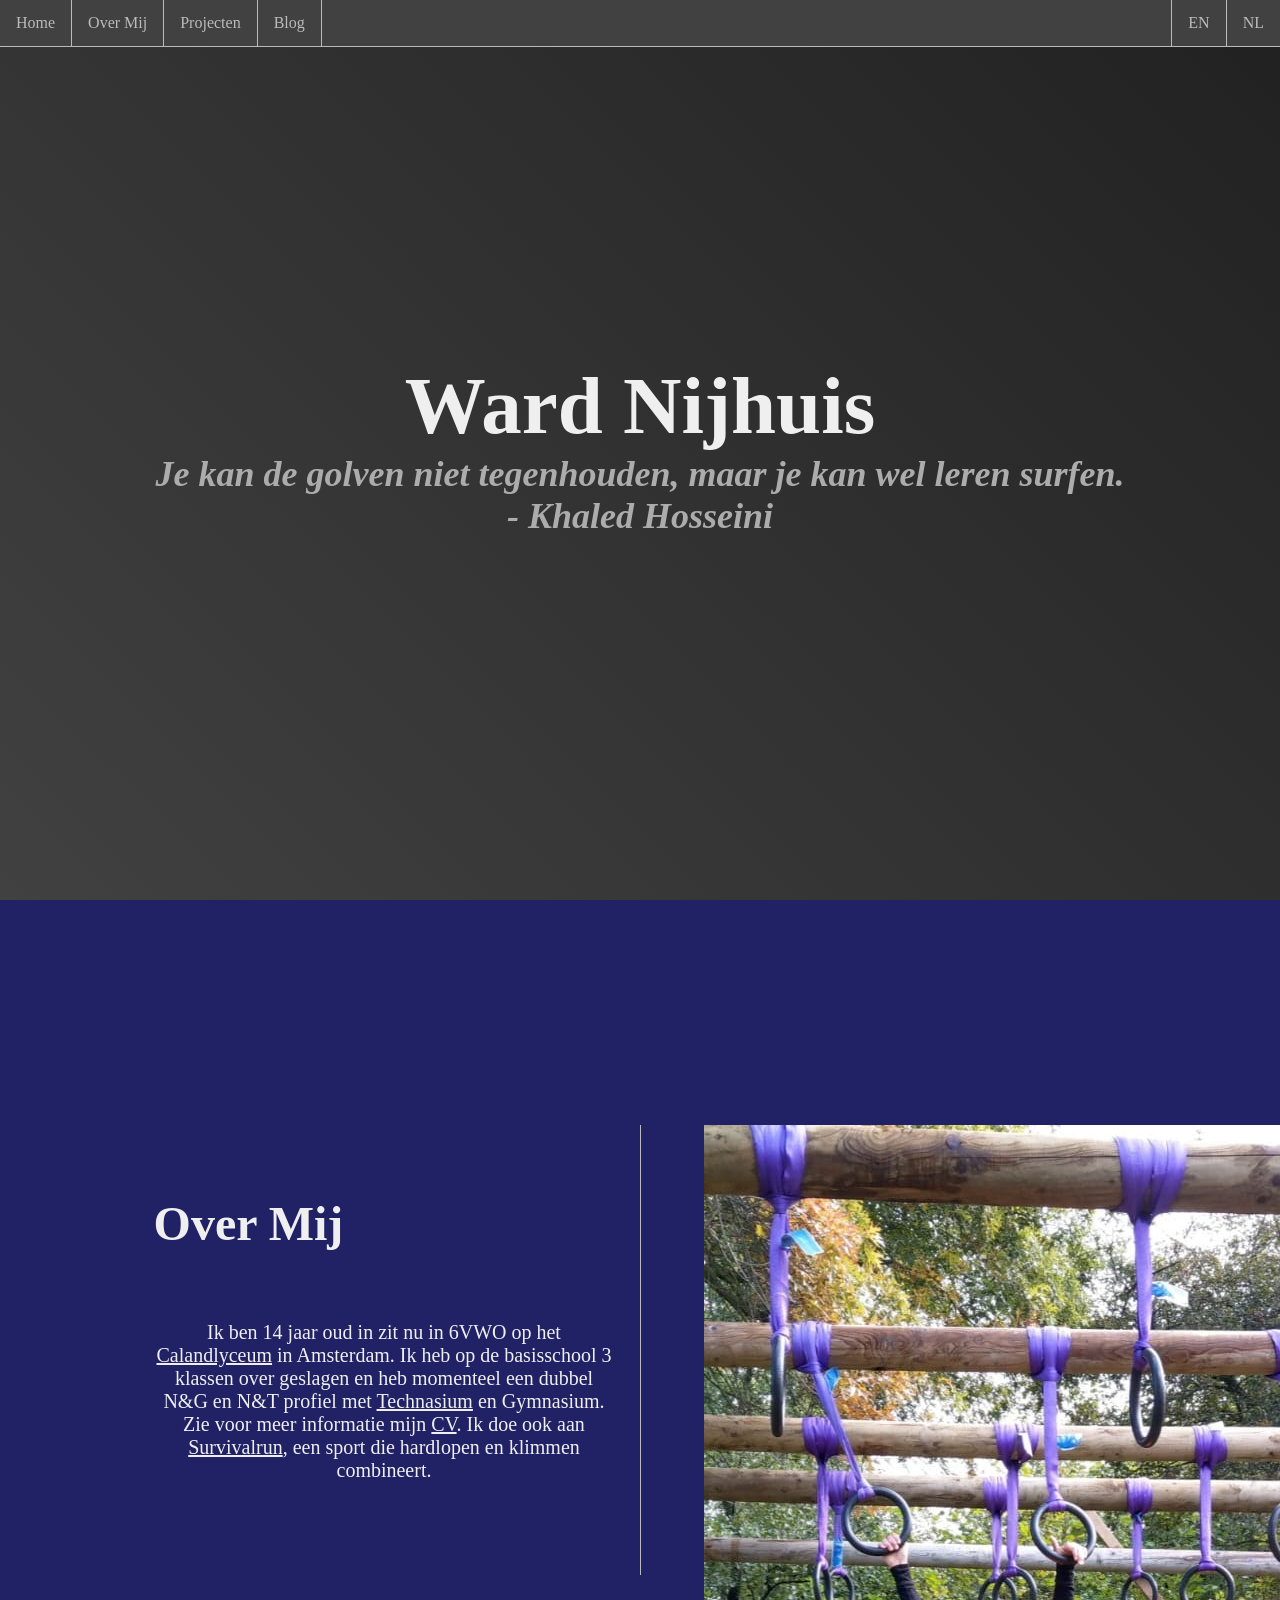
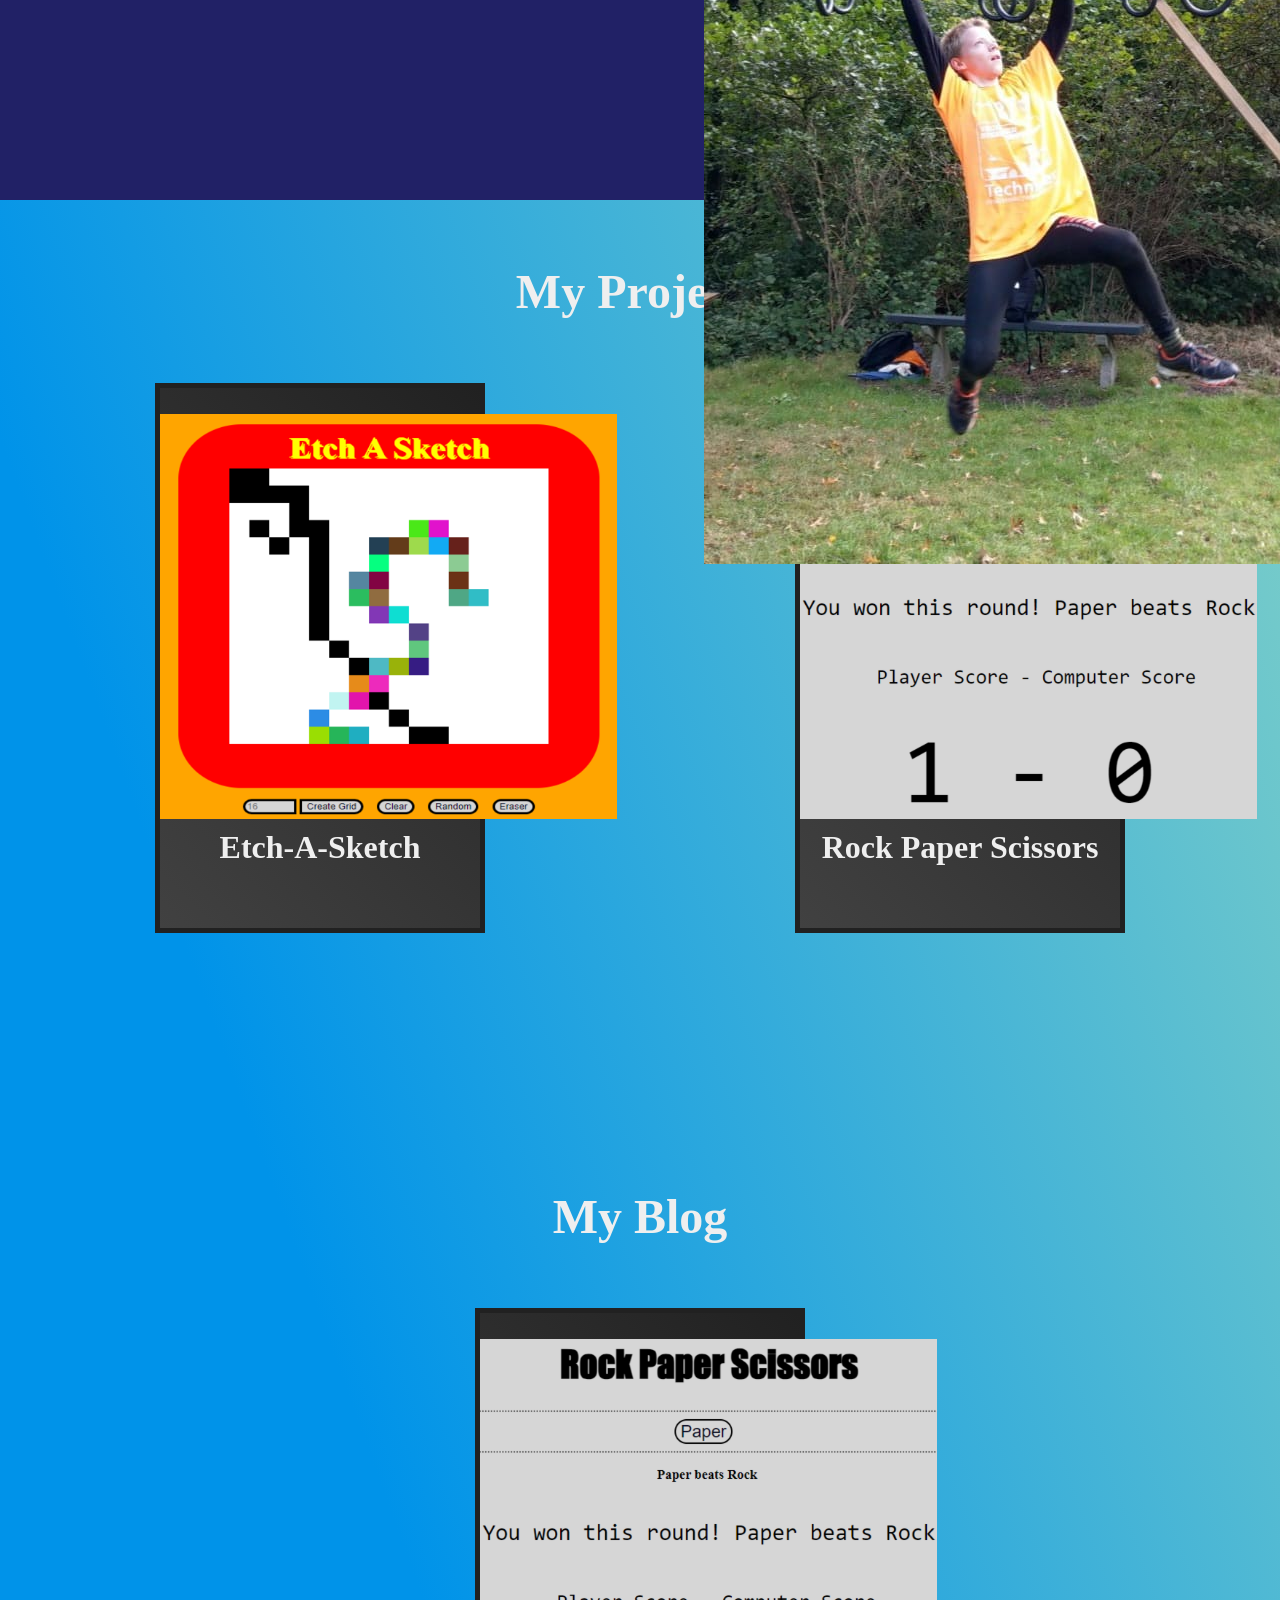
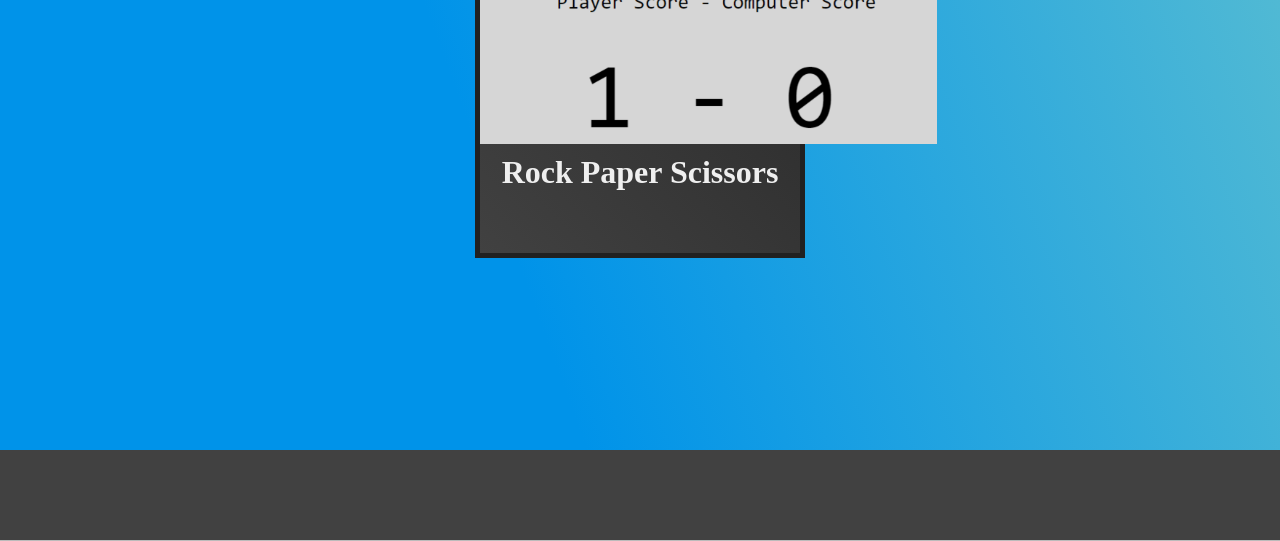
<file: index.html>
<!DOCTYPE html>
<html lang="nl">

<head>
    <meta charset="UTF-8">
    <meta name="viewport" content="width=device-width, initial-scale=1.0">
    <title>Ward Nijhuis</title>
    <link rel="stylesheet" href="./styles.css">
</head>

<body>
    <nav>
       <ul>
            <li><a href="#welcome-section">Home</a></li>
            <li><a href="#information-section">Over Mij</a></li>
            <li><a href="#projects-section">Projecten</a></li>
            <li><a href="#courses-section">Blog</a></li>
            <li class="button_right"><a href="#footer-section">NL</a></li>
            <li class="button_right"><a href="#footer-section">EN</a></li>
        </ul> 
    </nav>
    </section>
    <section id="welcome-section">
        <h1><strong>Ward Nijhuis</strong></h1>
        <h2><em>Je kan de golven niet tegenhouden, maar je kan wel leren surfen.<br> - Khaled Hosseini</em></h2>
    </section>
    <section id="information-section">
        <div class="text">
            <h3>Over Mij</h3>
            <p>
                Ik ben 14 jaar oud in zit nu in 6VWO op het <a href="https://calandlyceum.nl/" target="_blank">Calandlyceum</a> in Amsterdam.
                Ik heb op de basisschool 3 klassen over geslagen en heb momenteel een dubbel N&G en N&T profiel met 
                <a href="https://technasium.nl/" target="_blank">Technasium</a> en Gymnasium.
                Zie voor meer informatie mijn <a href="" download>CV</a>. 
                Ik doe ook aan <a href="https://survivalrunbond.nl/" target="_blank">Survivalrun</a>, een sport die hardlopen en klimmen combineert.
            </p>
        </div>
        <div class="image">
            <img src="./Images/portrait.jpg">
        </div>
    </section>
    <section id="projects-section">
        <h3>My Projects</h3>
        <div class="projects">
            <div class="project">
                <a href="https://htmlpreview.github.io/?https://github.com/WardTheProgrammer/odin_Etch-A-Sketch/blob/main/index.html" target="_blank" rel="noreferrer noopener"><img src="./images/Etch-A-Sketch.png">
                <h4><strong>Etch-A-Sketch</strong></h4></a>
            </div>  
            <div class="project">
                <a href="https://htmlpreview.github.io/?https://github.com/WardTheProgrammer/odin_RPS/blob/main/index.html" target="_blank" rel="noreferrer noopener"><img src="./images/RPS.png">
                <h4><strong>Rock Paper Scissors</strong></h4></a>
            </div>
        </div>
        <h3>My Blog</h3>
        <div class="blogs">
            <div class="project">
                <a href="https://htmlpreview.github.io/?https://github.com/WardTheProgrammer/odin_RPS/blob/main/index.html" target="_blank" rel="noreferrer noopener"><img src="./images/RPS.png">
                <h4><strong>Rock Paper Scissors</strong></h4></a>
            </div>
        </div>
    </section>
    <footer id="footer-section">
    <footer>
</body>

</html>
</file>
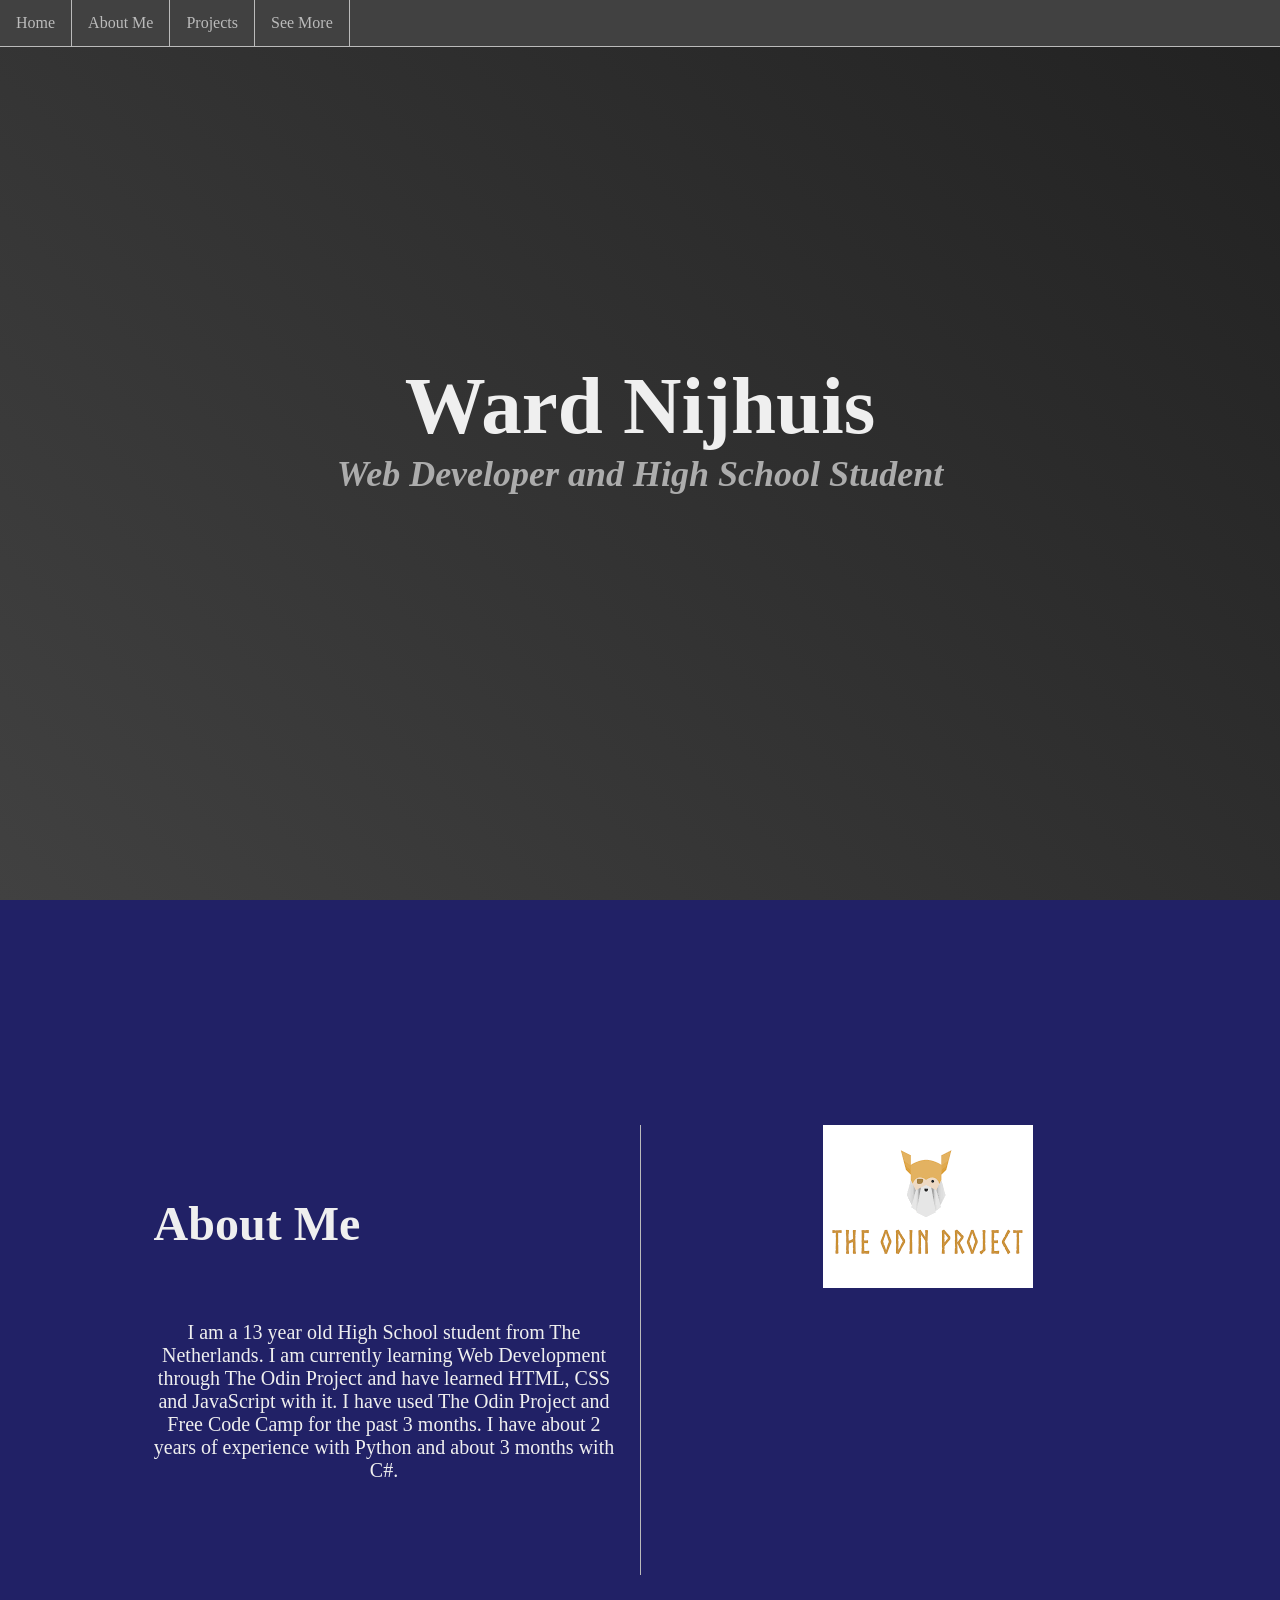
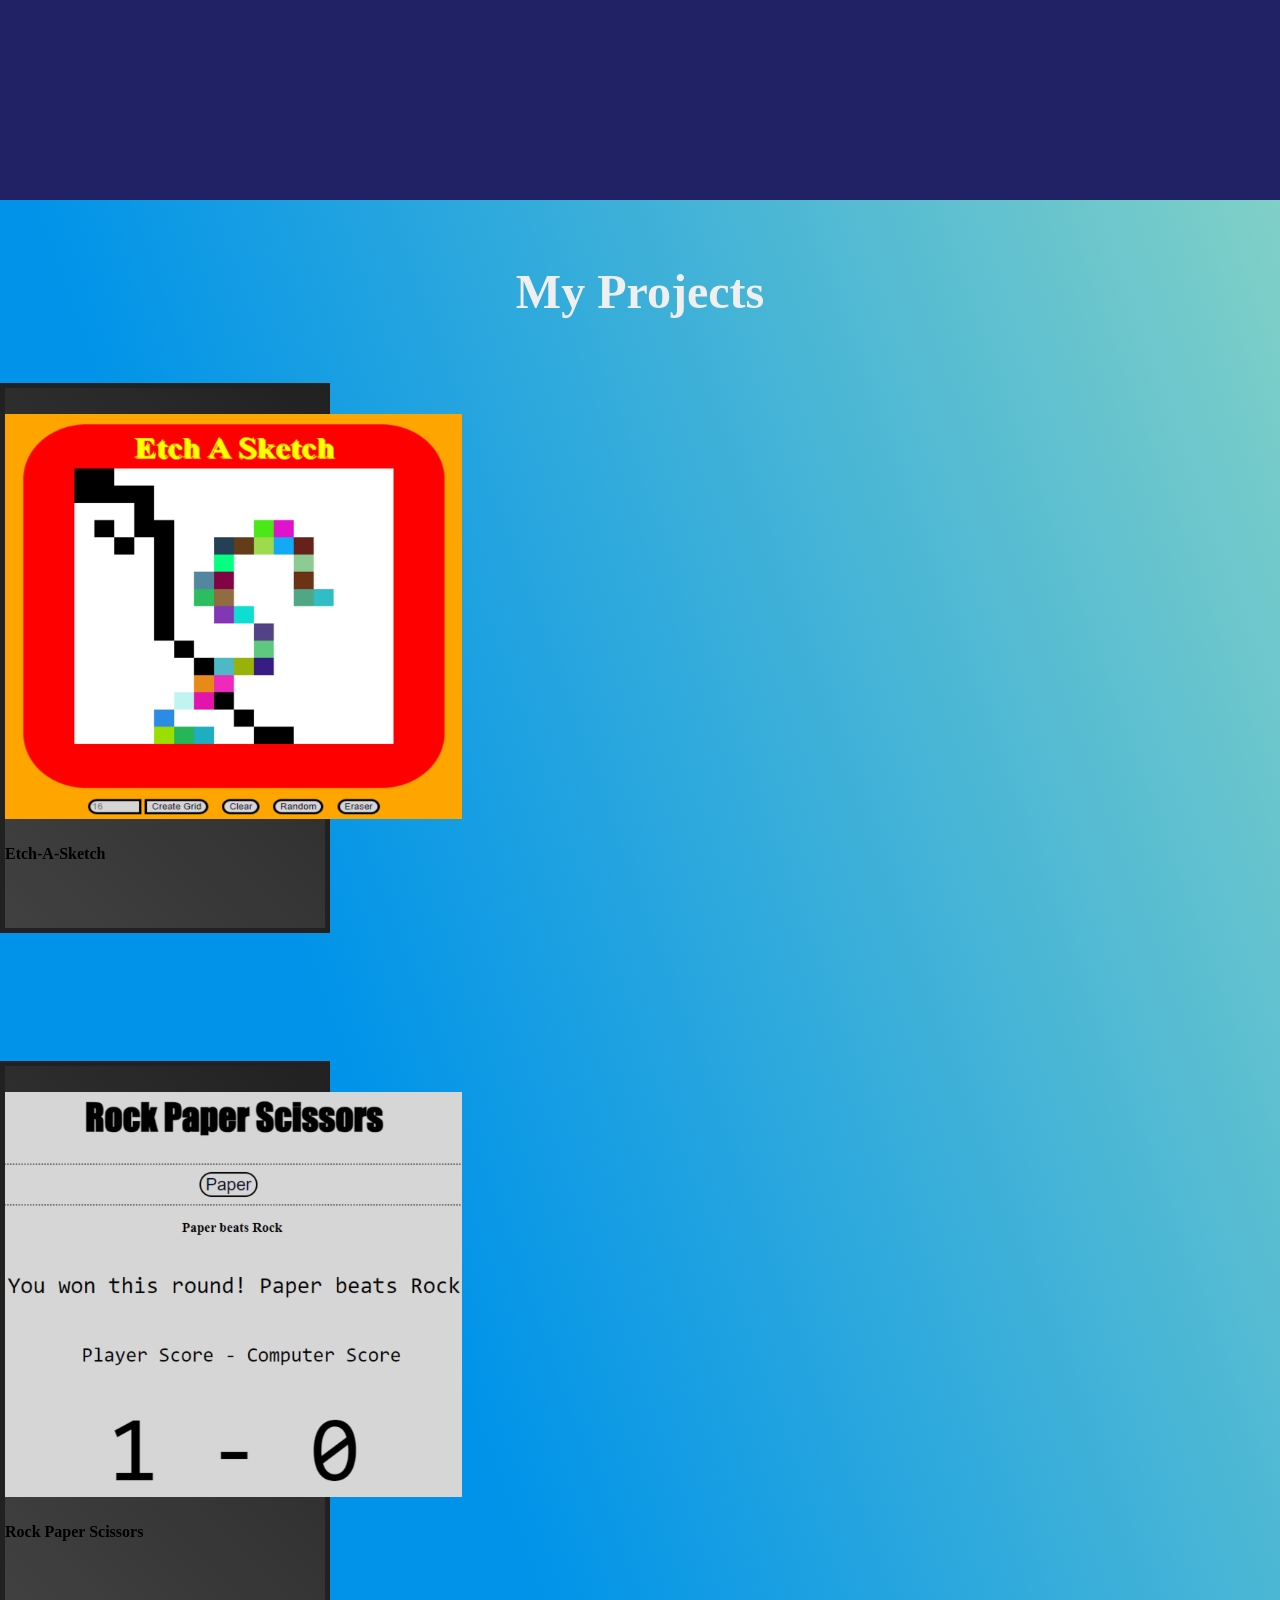
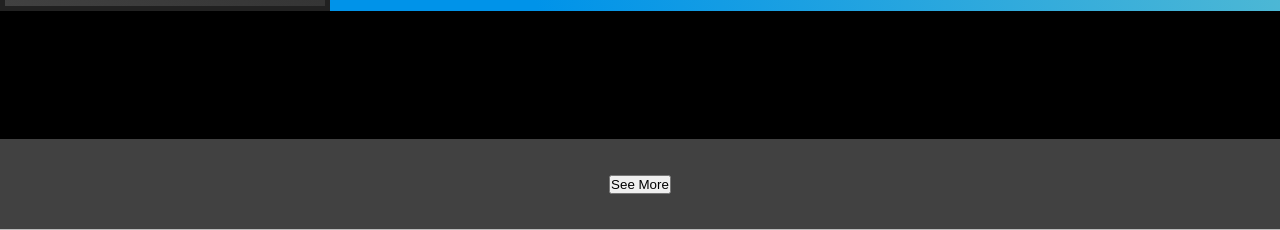
<file: FCC.html>
<!DOCTYPE html>
<html lang="en">

<head>
    <meta charset="UTF-8">
    <meta name="viewport" content="width=device-width, initial-scale=1.0">
    <title>Portfolio</title>
    <link rel="stylesheet" href="./styles.css">
</head>

<body>
    <ul>
        <li><a href="#welcome-section">Home</a></li>
        <li><a href="#information-section">About Me</a></li>
        <li><a href="#projects-section">Projects</a></li>
        <li class="footer"><a href="#footer-section">See More</a></li>
    </ul>
    </section>
    <section id="welcome-section">
        <h1><strong>Ward Nijhuis</strong></h1>
        <h2><em>Web Developer and High School Student</em></h2>
    </section>
    <section id="information-section">
        <div class="text">
            <h3>About Me</h3>
            <p>
                I am a 13 year old High School student from The Netherlands. 
                I am currently learning Web Development through The Odin Project and have learned HTML, CSS and JavaScript with it.
                I have used The Odin Project and Free Code Camp for the past 3 months.
                I have about 2 years of experience with Python and about 3 months with C#.
            </p>
        </div>
        <div class="image">
            <a href="https://www.theodinproject.com/home" target="_blank" rel="noreferrer noopener"><img src="./odin.png"></a>
        </div>
    </section>
    <section id="projects-section">
        <h3>My Projects</h3>
        <div class="row">
            <div class="project">
                <a><img src="./Etch-A-Sketch.png"></a>
                <h4><strong>Etch-A-Sketch</strong></h4>
            </div>  
            <div class="project">
                <a><img src="./RPS.png"></a>
                <h4><strong>Rock Paper Scissors</strong></h4>
            </div>
        </div>
    </section>
    <section id="footer-section">
        <button onclick="window.location.href='https://github.com/WardTheProgrammer' target='_blank' rel='noreferrer noopener'">See More</button>
    </section>
</body>

</html>
</file>
<file: styles.css>
* {
    margin: 0px;
    padding: 0px;
}

body {
    background-color: black;
}

ul {
    list-style-type: none;
    overflow: hidden;
    background-color: #414141;
    position: fixed;
    top: 0;
    width: 100%;
    z-index: 2;
    border-bottom: 1px solid #bbb;
}

li {
    float: left;
    border-right: 1px solid #bbb;
}

li > a {
    display: block;
    color: #bbb;
    text-align: center;
    padding: 14px 16px;
    text-decoration: none;
}

li a:hover {
    animation: link ease-in-out 0.5s forwards;
}

.button_right {
    float: right;
    border-right: none;
    border-left: 1px solid #bbb;
}

#welcome-section {
    width: 100%;
    height: 100vh;
    background-color: #212121;
    background-image: linear-gradient(45deg, #414141 0%, #212121 100%);
}

h1 {
    position: relative;
    top: 40%;
    color: #EFEFEF;
    font-size: 81px;
    text-align: center;
    z-index: 0;
}

h2 {
    color: #ACACAC;
    position: relative;
    top: 40%;
    font-size: 36px;
    text-align: center;
    z-index: 0;
}

#information-section {
    width: 100%;
    height: 100vh;
    background-color: #212166;
}

div.text {
    width: 40%;
    height: 50%;
    position: relative;
    top: 25%;
    left: 10%;
    border-right: 1px solid #bbb;
}

div.text > h3 {
    position: relative;
    top: 10%;
    color: #EFEFEF;
    font-size: 48px;
    text-align: left;
}

div.text > p {
    top: 20%;
    width: 90%;
    position: relative;
    left: 5%;
    color: #EFEFEF;
    font-size: 20px;
    text-align: center;
}

div.text > p > a {
    color: #EFEFEF;  
}

div.image {
    width: 35%;
    height: 50%;
    position: relative;
    left: 55%;
    bottom: 25%;
    text-align: center;
}

div.image > a > img {
    object-fit: contain;
}

#projects-section {
    width: 100%;
    background-color: #0093E9;
    background-image: linear-gradient(70deg, #0093E9 30%, #80D0C7 100%);
}


h3 {
    padding: 5%;
    color: #EFEFEF;
    font-size: 48px;
    text-align: center;
}

.projects , .blogs {
    padding-bottom: 5%;
    display: flex;
    flex-wrap: wrap;
    justify-content: space-around;
    align-items: center;
}

.project {
    margin-bottom: 10%;
    width: 25%;
    height: 60vh;
    border: 5px solid #212121;
    background-color: #212121;
    background-image: linear-gradient(45deg, #414141 0%, #212121 100%);
}

h5 {
    font-size: 20px;
}

.project:hover {
    transform: scale(1.1);
}

.project > a {
    display: block;
    width: 100%;
    color: #EFEFEF;
    text-align: center;
    font-size: 32px;
    padding: 5% 0;
    text-decoration: none;
}
    
.project > a > img {
    display: block;
    height: 45vh;
    width: auto;
    margin:  10px auto;
}

#footer-section {
    display: flex;
    justify-content: center;
    align-items: center;
    background-color: #414141;
    width: 100%;
    height: 10vh;
    border-bottom: 1px solid #bbb;
}

@media (max-width: 800px) {
    div.text > p {
        font-size: 16px;
    }
    div.image {
        width: 40%;
        height: auto;
    }
}

@media (max-width: 600px) {
    div.text > p {
        font-size: 12px;
    }
    div.image {
        width: 30%;
        height: auto;
    }
}

@keyframes link {
    0% {
        background-color: #414141;
    }
    100% {
        background-color: #212121;
    }
}
</file>
